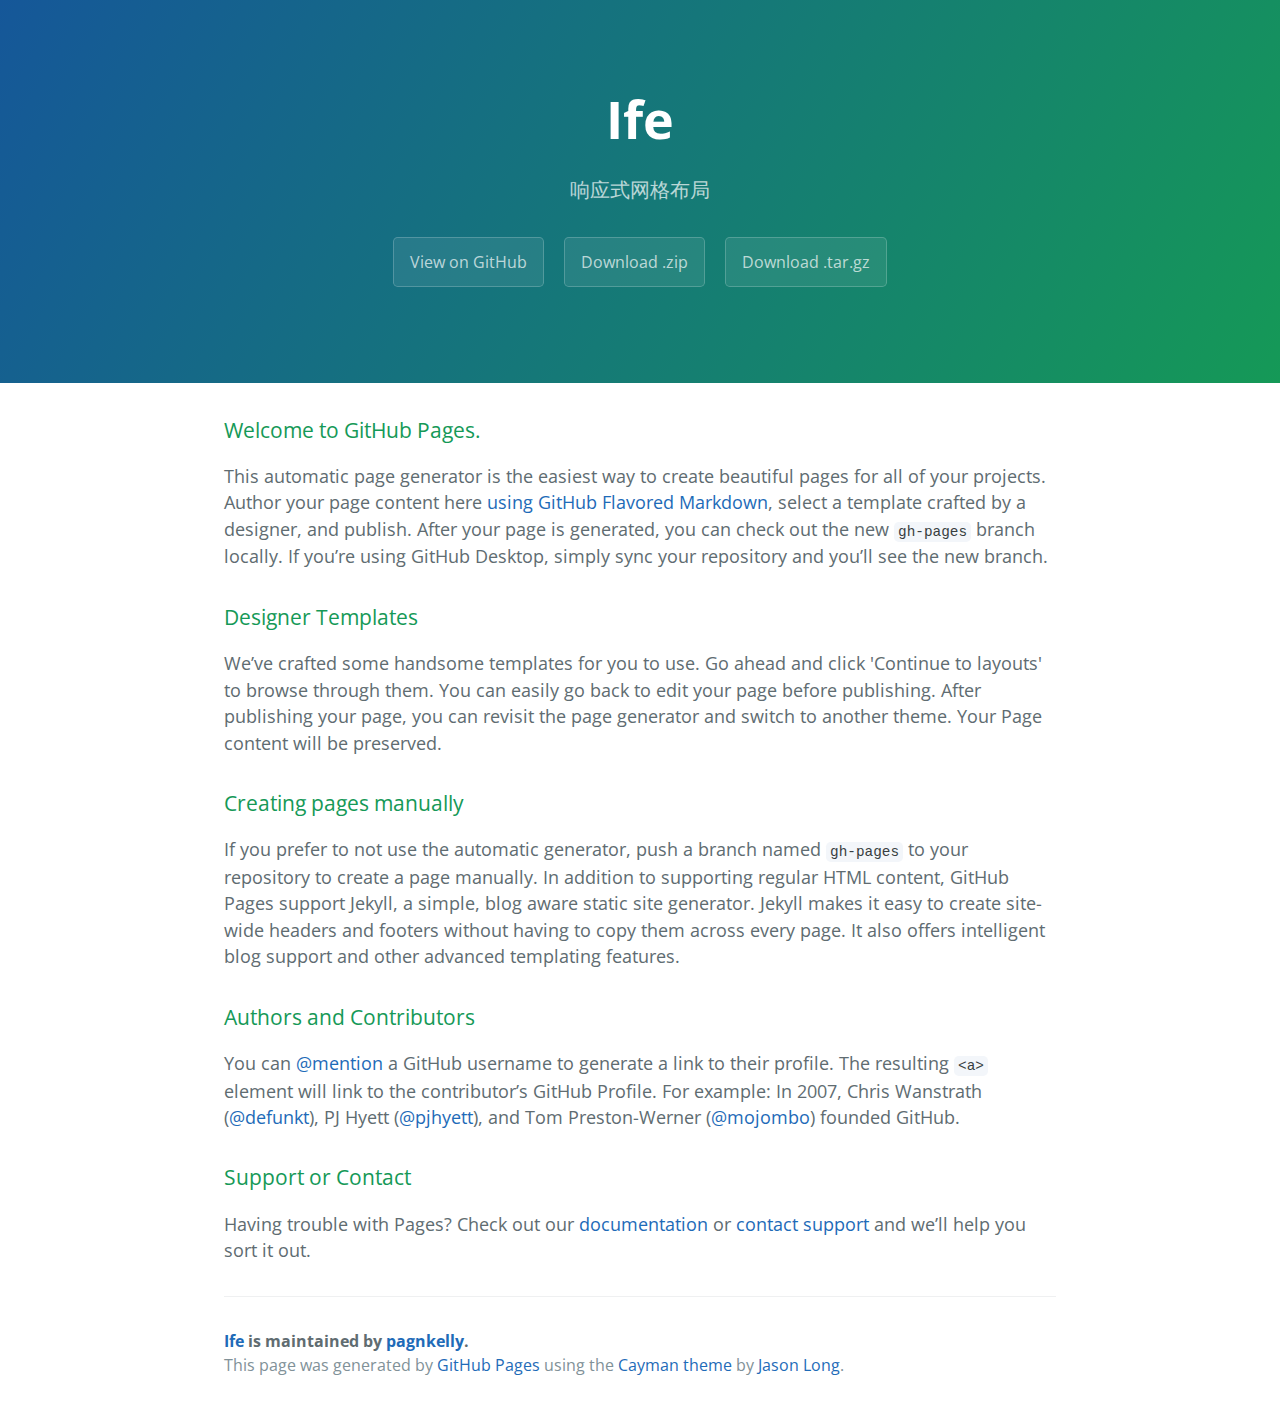
<file: index.html>
<!DOCTYPE html>
<html lang="en-us">
  <head>
    <meta charset="UTF-8">
    <title>Ife by pagnkelly</title>
    <meta name="viewport" content="width=device-width, initial-scale=1">
    <link rel="stylesheet" type="text/css" href="stylesheets/normalize.css" media="screen">
    <link href='https://fonts.googleapis.com/css?family=Open+Sans:400,700' rel='stylesheet' type='text/css'>
    <link rel="stylesheet" type="text/css" href="stylesheets/stylesheet.css" media="screen">
    <link rel="stylesheet" type="text/css" href="stylesheets/github-light.css" media="screen">
  </head>
  <body>
    <section class="page-header">
      <h1 class="project-name">Ife</h1>
      <h2 class="project-tagline">响应式网格布局</h2>
      <a href="https://github.com/pagnkelly/IFE" class="btn">View on GitHub</a>
      <a href="https://github.com/pagnkelly/IFE/zipball/master" class="btn">Download .zip</a>
      <a href="https://github.com/pagnkelly/IFE/tarball/master" class="btn">Download .tar.gz</a>
    </section>

    <section class="main-content">
      <h3>
<a id="welcome-to-github-pages" class="anchor" href="#welcome-to-github-pages" aria-hidden="true"><span aria-hidden="true" class="octicon octicon-link"></span></a>Welcome to GitHub Pages.</h3>

<p>This automatic page generator is the easiest way to create beautiful pages for all of your projects. Author your page content here <a href="https://guides.github.com/features/mastering-markdown/">using GitHub Flavored Markdown</a>, select a template crafted by a designer, and publish. After your page is generated, you can check out the new <code>gh-pages</code> branch locally. If you’re using GitHub Desktop, simply sync your repository and you’ll see the new branch.</p>

<h3>
<a id="designer-templates" class="anchor" href="#designer-templates" aria-hidden="true"><span aria-hidden="true" class="octicon octicon-link"></span></a>Designer Templates</h3>

<p>We’ve crafted some handsome templates for you to use. Go ahead and click 'Continue to layouts' to browse through them. You can easily go back to edit your page before publishing. After publishing your page, you can revisit the page generator and switch to another theme. Your Page content will be preserved.</p>

<h3>
<a id="creating-pages-manually" class="anchor" href="#creating-pages-manually" aria-hidden="true"><span aria-hidden="true" class="octicon octicon-link"></span></a>Creating pages manually</h3>

<p>If you prefer to not use the automatic generator, push a branch named <code>gh-pages</code> to your repository to create a page manually. In addition to supporting regular HTML content, GitHub Pages support Jekyll, a simple, blog aware static site generator. Jekyll makes it easy to create site-wide headers and footers without having to copy them across every page. It also offers intelligent blog support and other advanced templating features.</p>

<h3>
<a id="authors-and-contributors" class="anchor" href="#authors-and-contributors" aria-hidden="true"><span aria-hidden="true" class="octicon octicon-link"></span></a>Authors and Contributors</h3>

<p>You can <a href="https://help.github.com/articles/basic-writing-and-formatting-syntax/#mentioning-users-and-teams" class="user-mention">@mention</a> a GitHub username to generate a link to their profile. The resulting <code>&lt;a&gt;</code> element will link to the contributor’s GitHub Profile. For example: In 2007, Chris Wanstrath (<a href="https://github.com/defunkt" class="user-mention">@defunkt</a>), PJ Hyett (<a href="https://github.com/pjhyett" class="user-mention">@pjhyett</a>), and Tom Preston-Werner (<a href="https://github.com/mojombo" class="user-mention">@mojombo</a>) founded GitHub.</p>

<h3>
<a id="support-or-contact" class="anchor" href="#support-or-contact" aria-hidden="true"><span aria-hidden="true" class="octicon octicon-link"></span></a>Support or Contact</h3>

<p>Having trouble with Pages? Check out our <a href="https://help.github.com/pages">documentation</a> or <a href="https://github.com/contact">contact support</a> and we’ll help you sort it out.</p>

      <footer class="site-footer">
        <span class="site-footer-owner"><a href="https://github.com/pagnkelly/IFE">Ife</a> is maintained by <a href="https://github.com/pagnkelly">pagnkelly</a>.</span>

        <span class="site-footer-credits">This page was generated by <a href="https://pages.github.com">GitHub Pages</a> using the <a href="https://github.com/jasonlong/cayman-theme">Cayman theme</a> by <a href="https://twitter.com/jasonlong">Jason Long</a>.</span>
      </footer>

    </section>

  
  </body>
</html>
</file>
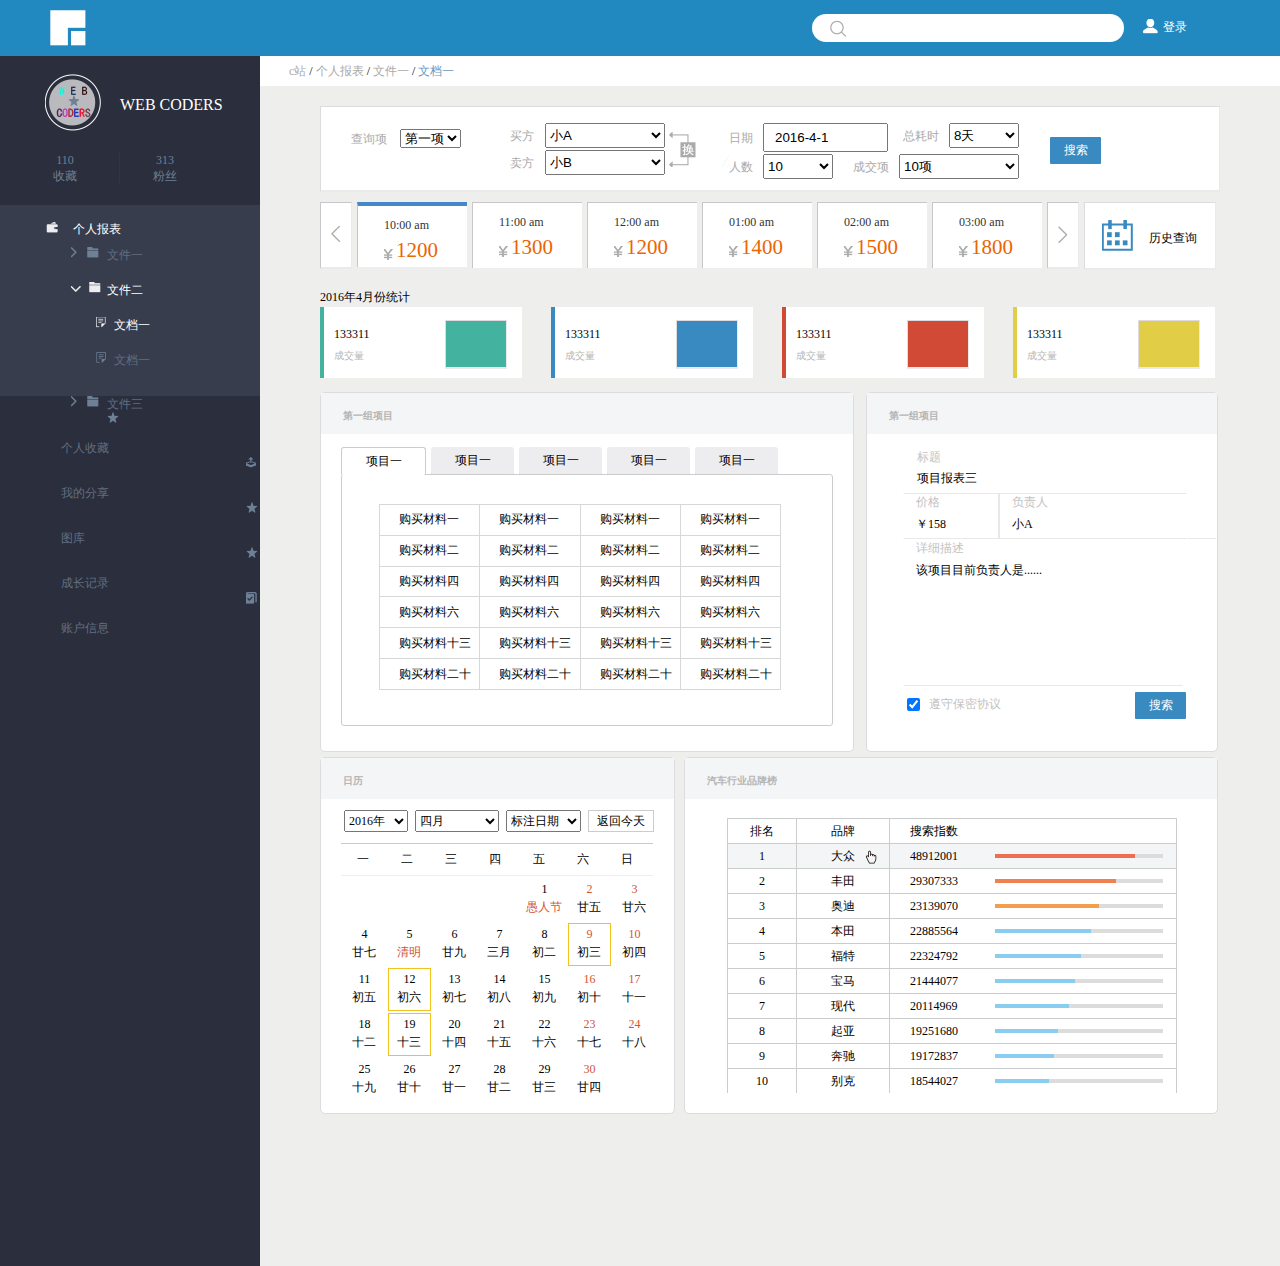
<file: 任务九：使用HTMLCSS实现一个复杂页面/demo1.html>
<!DOCTYPE html>
<html lang="en">
<head>
	<meta charset="UTF-8">
	<title>WEB CODERS</title>
	<link rel="stylesheet" href="css/demo1.css">
</head>
<body>
	<div id="header">
		<div class="wrap">
			<span class="logo"></span>
			<div class="serach">
				<span class="magnifier">
					
				</span>

			</div>
			<span class="login">
				登录
			</span>
		</div>
	</div>
	<div class="wrap">
		
	
		<div id="sidebar">
			<div class="info">
				<div class="circle">
				</div>
				<span class='collect'>110</br>收藏
				</span>
				<span class='fans'>313</br>粉丝
				</span>
			</div>
		
			<ul class="nav">
				<li class="active">
					<span class="icon-1"></span>
					<p>个人报表</p>
					<ul>
						<li class='file'>
							<span class='ccon'></span>
							文件一
						</li>
						<li class='file select'>
							<span class='dcon'></span>
							文件二
							<ul class="doc">
								<li class="doc-1">
									<span class="icon-7">
										
									</span>
									文档一
								</li>
								<li class="doc-2">
									<span class="icon-8">
										
									</span>
									文档一
								</li>
							</ul>
						</li>
						<li class='file'>
							<span class='ccon'></span>
							文件三
						</li>
					</ul>
				</li>
				<li>
					<span class="icon-2"></span>
					<p>个人收藏</p>
				</li>
				<li>
					<span class="icon-3"></span>
					<p>我的分享</p>
				</li>
				<li>
					<span class="icon-4"></span>
					<p>图库</p>
				</li>
				<li>
					<span class="icon-5"></span>
					<p>成长记录</p>
				</li>
				<li><span class="icon-6"></span>
					<p>账户信息</p>
				</li>
			</ul>
			
		</div>
		<div id="main">

			<div class="top">
				<a href="">c站</a>&nbsp;/
				<a href="">个人报表</a>&nbsp;/
				<a href="">文件一</a>&nbsp;/
				<a href="" class="now">文档一</a>

			</div>
			<div class="container">
				<div class='ser'>
					<form action="#">
						<ul>
							<li class="sel">查询项
								<select name="sel" id="sel">
									<option value="1">
										第一项
									</option>
									<option value="2">
										第二项
									</option>
									<option value="3">
										第三项
									</option>
								</select>
							</li>
							<li class='buy'>
								<span class='huan'></span>
								<section>买方 
									<select name="buyer" id="buyer" class='txt'>
										<option value="1">
											小A
										</option>
										<option value="2">
											小B
										</option>
										
									</select>
								</section>
								
								<section>卖方
									<select name="seller" id="seller" class='txt'>
										<option value="1">
											小B
										</option>
										<option value="2">
											小A
										</option>
										
									</select>
								</section>
								
								
							</li>
							
							<li class="list">
								<p class='list-date'>日期<input type="text" 
									value="2016-4-1"></p>
								
								<p class='list-time'>总耗时<select name="time" id="time">
										<option value="1">
											8天
										</option>
										<option value="2">
											1天
										</option>
										
									</select>
								</p>
								<p class='list-peo'>人数<select name="peo" id="peo">
										<option value="1">
											10
										</option>
										<option value="2">
											1
										</option>
										
									</select>
								</p>
								<p class='list-succ'>成交项<select name="succ" id="succ">
										<option value="1">
											10项
										</option>
										<option value="2">
											1项
										</option>
										
									</select>
								</p>
							</li>
							<li class='ser-btn'>
								<input type="submit" value="搜索">
							</li>
							
						</ul>
					</form>
				</div>
				<div class="everser">
					<div class="left">
						
					</div>
					<ul>
						<li class="everser-active">
							<span class='ap'>10:00 am</span>
							<span class='money'></span>
							<span class='num'>1200</span>
						</li>
						<li>
							<span class='ap'>11:00 am</span>
							<span class='money'></span>
							<span class='num'>1300</span>
						</li>
						<li>
							<span class='ap'>12:00 am</span>
							<span class='money'></span>
							<span class='num'>1200</span>
						</li>
						<li>
							<span class='ap'>01:00 am</span>
							<span class='money'></span>
							<span class='num'>1400</span>
						</li>
						<li>
							<span class='ap'>02:00 am</span>
							<span class='money'></span>
							<span class='num'>1500</span>
						</li>
						<li>
							<span class='ap'>03:00 am</span>
							<span class='money'></span>
							<span class='num'>1800</span>
						</li>
					</ul>
					<div class="right">
						
					</div>
					<div class="ever-btn">
						<span class='cal'></span>
						<span class='lscx'>历史查询</span>
					</div>
				</div>
				<div class="total">
					<span class='total-date'>2016年4月份统计</span>
					<ul>
						<li class='total-1'>

							<p class='p1'>133311</p>
							<div>
								
							</div>

							<p class='p2'>成交量</p>

							
						</li>
						<li class='total-2'>
							<p class='p1'>133311</p>
							<div>
								
							</div>

							<p class='p2'>成交量</p>
						</li>
						<li class='total-3'>
							<p class='p1'>133311</p>
							<div>
								
							</div>

							<p class='p2'>成交量</p>
						</li>
						<li class='total-4'>
							<p class='p1'>133311</p>
							<div>
								
							</div>

							<p class='p2'>成交量</p>
						</li>
					</ul>
				</div>
				<div class="pro">
					<div class="lef">
						<h5 class='hea'>第一组项目</h5>
						<ul>
							<li class="pro-active">项目一</li>
							<li>项目一</li>
							<li>项目一</li>
							<li>项目一</li>
							<li>项目一</li>
						</ul>
						<div class='tab'>
								<table>
									<tr>
										<td>购买材料一</td>
										<td>购买材料一</td>
										<td>购买材料一</td>
										<td>购买材料一</td>
									</tr>
									<tr>
										<td>购买材料二</td>
										<td>购买材料二</td>
										<td>购买材料二</td>
										<td>购买材料二</td>
									</tr>
									<tr>
										<td>购买材料四</td>
										<td>购买材料四</td>
										<td>购买材料四</td>
										<td>购买材料四</td>
									</tr>
									<tr>
										<td>购买材料六</td>
										<td>购买材料六</td>
										<td>购买材料六</td>
										<td>购买材料六</td>
									</tr>
									<tr>
										<td>购买材料十三</td>
										<td>购买材料十三</td>
										<td>购买材料十三</td>
										<td>购买材料十三</td>
									</tr>
									<tr>
										<td>购买材料二十</td>
										<td>购买材料二十</td>
										<td>购买材料二十</td>
										<td>购买材料二十</td>
									</tr>		
								</table>
						</div>
					</div>
					<div class='righ'>
						<h5 class='hea'>第一组项目</h5>
						<span class='righ-title'>标题</span>
						<p class='righ-title-con'>项目报表三</p>
						<div class='sprice'>
							<span>价格</span>
							<p>￥158</p>
						</div>
						<div class='leader'>
							<span>负责人</span>
							<p>小A</p>
						</div>
						<div class='blank'>
							
						</div>
						<div class="content">
							<span>详细描述</span>
							<p>该项目目前负责人是......</p>
						</div>
						<div class='righ-ser'>
							<input type="checkbox" checked="checked" class='yes'>
							<span>遵守保密协议</span>
							
							<input type="submit" value="搜索" class="btn">
						</div>
						

					</div>
				</div>
				<div class="fo">
					<div class="leff">
						<h5 class='hea'>日历</h5>
						
							<select name="" id="year">
								<option value="1">
									2016年
								</option>
								<option value="2">
									2015年
								</option>
								<option value="3">
									2014年
								</option>
							</select>
							<select name="" id="month">
								<option value="1">
									四月
								</option>
								<option value="2">
									五月
								</option>
								<option value="3">
									六月
								</option>
							</select>
							<select name="" id="date">
								<option value="1">
									标注日期
								</option>

							</select>
						<p>返回今天</p>
						
						
						<ul>
							<li>一</li>
							<li>二</li>
							<li>三</li>
							<li>四</li>
							<li>五</li>
							<li>六</li>
							<li>日</li>
						</ul>
						<table>
							<tr>
								<td></td>
								<td></td>
								<td></td>
								<td></td>
								<td>1 <span>愚人节</span></td>
								<td>2<span>甘五</span> </td>
								<td>3<span>甘六</span></td>
							</tr>
							<tr>
								<td>4<span>甘七</span> </td>
								<td>5<span>清明 </span></td>
								<td>6<span>甘九 </span> </td>
								<td>7<span> 三月</span></td>
								<td>8<span> 初二</span></td>
								<td>9<span> 初三 </span></td>
								<td>10<span> 初四</span> </td>
							</tr>
							<tr>
								<td>11<span>初五 </span></td>
								<td>12<span> 初六 </span></td>
								<td>13<span> 初七 </span></td>
								<td>14<span> 初八</span></td>
								<td>15<span>  初九 </span></td>
								<td>16<span> 初十 </span></td>
								<td>17<span> 十一</span></td>
							</tr>
							<tr>
								<td>18<span> 十二</span> </td>
								<td>19<span> 十三</span></td>
								<td>20<span> 十四</span></td>
								<td>21<span> 十五</span></td>
								<td>22<span>十六</span></td>
								<td>23<span>十七</span></td>
								<td>24<span>十八</span></td>
							</tr>
							<tr>
								<td>25<span>十九</span></td>
								<td>26<span>甘十</span></td>
								<td>27<span>甘一</span></td>
								<td>28<span>甘二</span></td>
								<td>29<span>甘三</span></td>
								<td>30<span>甘四</span></td>
								<td></td>
							</tr>
						</table>
					</div>
					<div class='righh'>
						<h5 class='hea'>汽车行业品牌榜</h5>
						<table>
							<i></i>
							<tr>
								<td>排名</td>
								<td>品牌</td>
								<td>搜索指数</td>
							</tr>
							<tr>
								<td>1</td>
								<td>大众</td>
								<td>
									<p>48912001</p>
									<div class='bg-gray'>
										<div class='conbg-1'></div>
									</div>
								</td>
							</tr>
							<tr>
								<td>2</td>
								<td>丰田</td>
								<td>
									<p>29307333</p>
									<div class='bg-gray'>
										<div class='conbg-2'></div>
									</div>
								</td>
							</tr>
							<tr>
								<td>3</td>
								<td>奥迪</td>
								<td>
									<p>23139070</p>
									<div class='bg-gray'>
										<div class='conbg-3'></div>
									</div>
								</td>
							</tr>
							<tr>
								<td>4</td>
								<td>本田</td>
								<td>
									<p>22885564</p>
									<div class='bg-gray'>
										<div class='conbg-4'></div>
									</div>
								</td>
							</tr>
							<tr>
								<td>5</td>
								<td>福特</td>
								<td>
									<p>22324792</p>
									<div class='bg-gray'>
										<div class='conbg-5'></div>
									</div>
								</td>
							</tr>
							<tr>
								<td>6</td>
								<td>宝马</td>
								<td>
									<p>21444077</p>
									<div class='bg-gray'>
										<div class='conbg-6'></div>
									</div>
								</td>
							</tr>
							<tr>
								<td>7</td>
								<td>现代</td>
								<td>
									<p>20114969</p>
									<div class='bg-gray'>
										<div class='conbg-7'></div>
									</div>
								</td>
							</tr>
							<tr>
								<td>8</td>
								<td>起亚</td>
								<td>
									<p>19251680</p>
									<div class='bg-gray'>
										<div class='conbg-8'></div>
									</div>
								</td>
							</tr>
							<tr>
								<td>9</td>
								<td>奔驰</td>
								<td>
									<p>19172837</p>
									<div class='bg-gray'>
										<div class='conbg-9'></div>
									</div>
								</td>
							</tr>
							<tr>
								<td>10</td>
								<td>别克</td>
								<td>
									<p>18544027</p>
									<div class='bg-gray'>
										<div class='conbg-10'></div>
									</div>
								</td>
							</tr>
						</table>
					</div>
				</div>
			</div>
		</div>
	</div>	
</body>
</html>
</file>
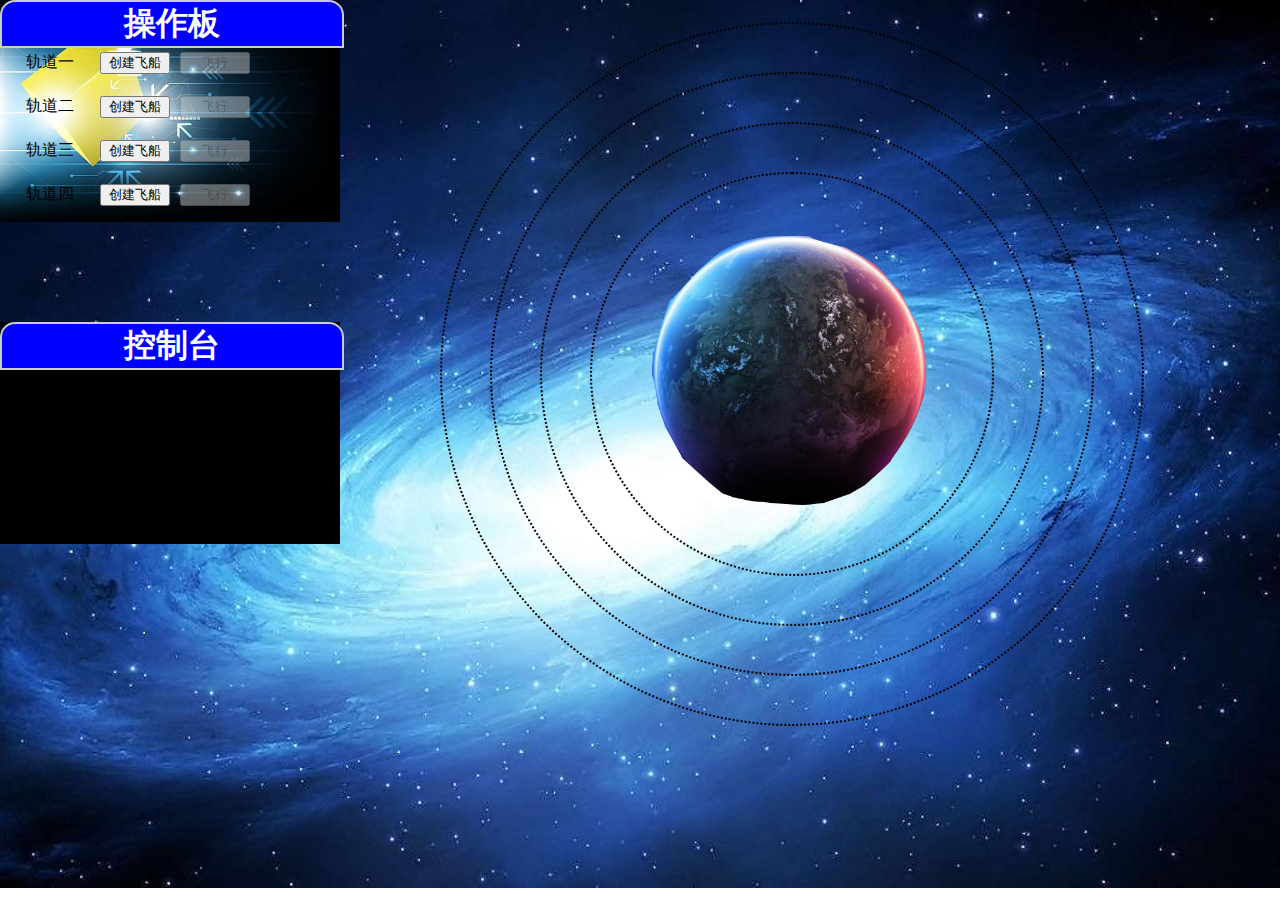
<file: 任务二十六：行星与飞船（一）/task26.html>
<!DOCTYPE html>
<html lang="en">
<head>
	<meta charset="UTF-8">
	<title>行星与飞船</title>
	<link rel="SHORTCUT ICON" href="img/chrome.ico"/>
	<link rel="stylesheet" href="css/task26.css">
</head>
<body>
	<!-- 控制台 -->
	<div id="control">
		<h1>操作板</h1>
		<div data-id="0">
			<span>轨道一</span>
			<button type="button"  data-type="create" data-status="create">创建飞船</button><button type="button" disabled="disabled" data-type="drive" data-status="start">飞行</button>
		</div>
		<div data-id="1">
			<span>轨道二</span>
			<button type="button"  data-type="create" data-status="create">创建飞船</button><button type="button" disabled="disabled" data-type="drive" data-status="start">飞行</button>
		</div>
		<div data-id="2">
			<span>轨道三</span>
			<button type="button"  data-type="create" data-status="create">创建飞船</button><button type="button" disabled="disabled" data-type="drive" data-status="start">飞行</button>
		</div>
		<div  data-id="3">
			<span>轨道四</span>
			<button type="button" data-type="create" data-status="create">创建飞船</button><button type="button" disabled="disabled" data-type="drive" data-status="start">飞行</button>
		</div>
	</div>
		
	<!-- 命令信息展示 -->
	<div id="console">
		<h1>控制台</h1>
		<div id="log"></div>
	</div>
	<!-- 行星 -->
	<div id="plant"></div>
	<!-- 轨道 -->
	<div id="pathway0"></div>
	<div id="pathway1"></div>
	<div id="pathway2"></div>
	<div id="pathway3"></div>
	
<script src="js/require.js" data-main="js/index.js"></script>
</body>
</html>
</file>
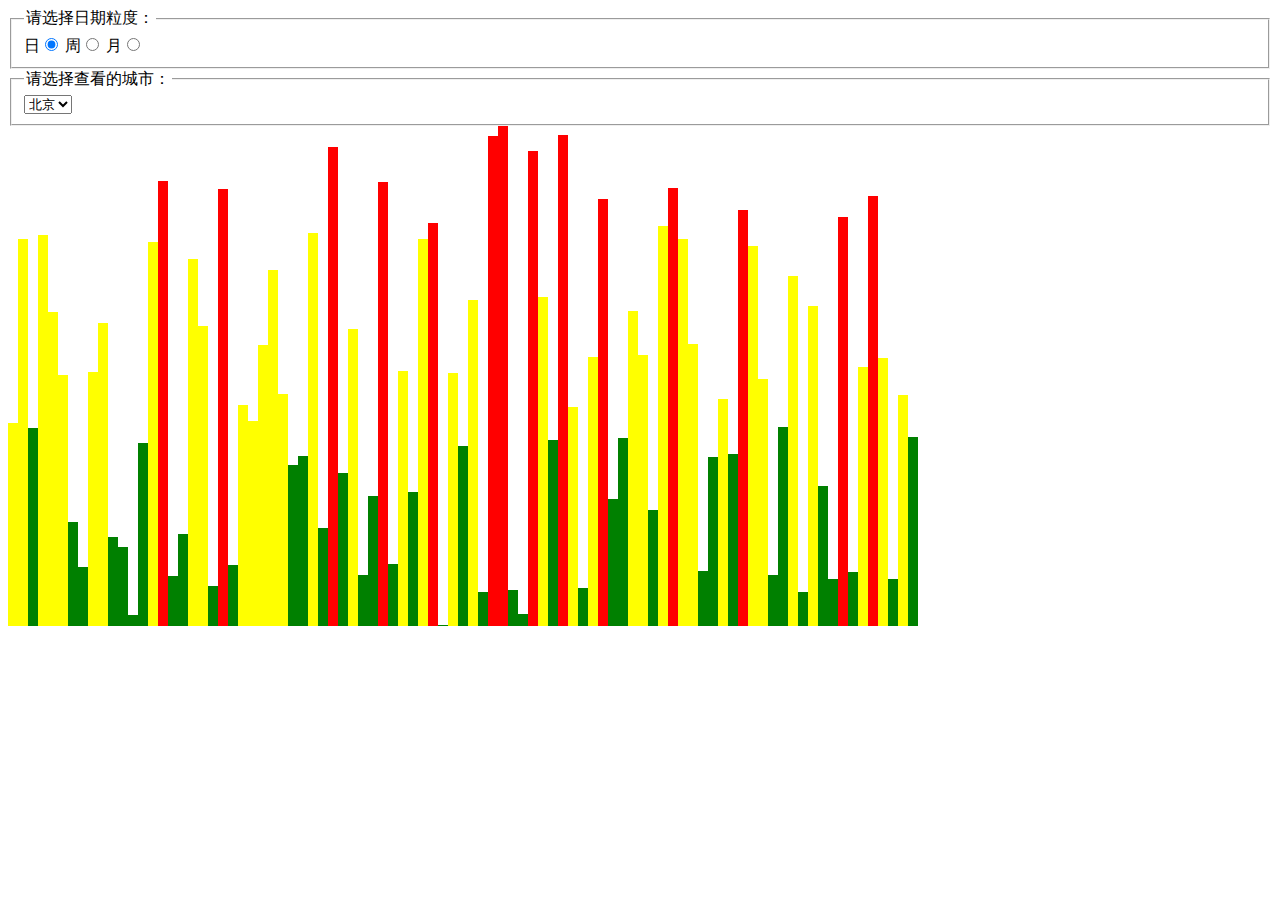
<file: 任务十七：零基础JavaScript编码（五）/task17.html>
<!DOCTYPE>
<html>
  <head>
    <meta charset="utf-8">
    <title>IFE JavaScript Task 01</title>
    
  </head>
<body>
  <fieldset id="form-gra-time">
    <legend>请选择日期粒度：</legend>
    <label>日<input name="gra-time" value="day" type="radio" checked="checked"></label>
    <label>周<input name="gra-time" value="week" type="radio"></label>
    <label>月<input name="gra-time" value="month" type="radio"></label>
  </fieldset>

  <fieldset>
    <legend>请选择查看的城市：</legend>
    <select id="city-select">
     
    </select>
  </fieldset>
  
  <div class="aqi-chart-wrap">
  </div>
  <script src="task17.js"></script>
</body>
</html>
</file>
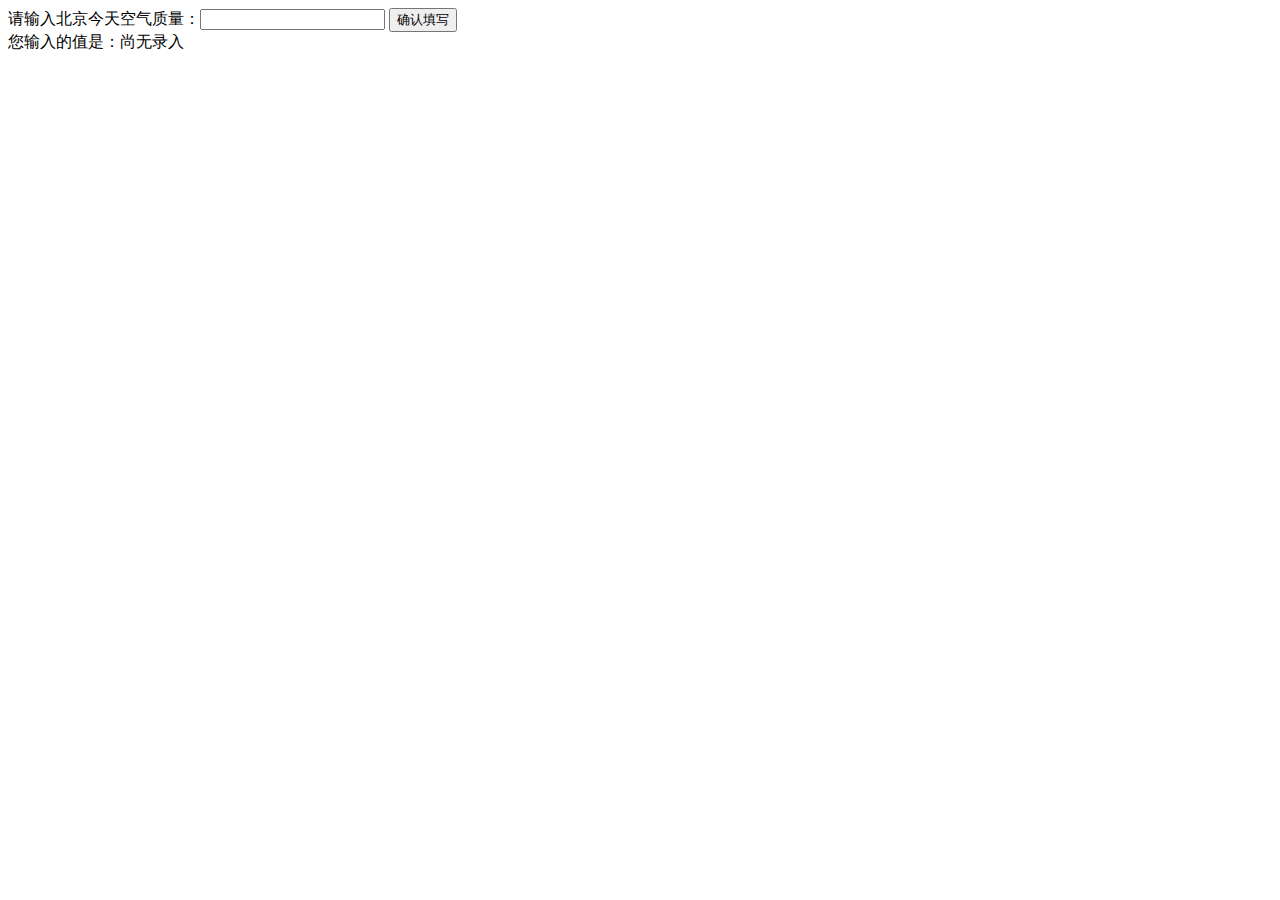
<file: 任务十三：零基础JavaScript编码（一）/test.html>
<!DOCTYPE html>
<html>
  <head>
    <meta charset="utf-8">
    <title>IFE JavaScript Task 01</title>
  </head>
<body>

  <label>请输入北京今天空气质量：<input id="aqi-input" type="text"></label>
  <button id="button">确认填写</button>

  <div>您输入的值是：<span id="aqi-display">尚无录入</span></div>

<script type="text/javascript">

(function() {
  /*	
  在注释下方写下代码
  给按钮button绑定一个点击事件
  在事件处理函数中
  获取aqi-input输入的值，并显示在aqi-display中
  */
  var oBtn=document.getElementById('button'),
      oInput=document.getElementById('aqi-input'),
      oSpan=document.getElementById('aqi-display');
  oBtn.onclick=function(){
    if(oInput.value.length>0){
        oSpan.innerHTML=oInput.value;
    }else{
        alert("不能输入为空");
    }
      
 
  }


})();

</script>
</body>
</html>
</file>
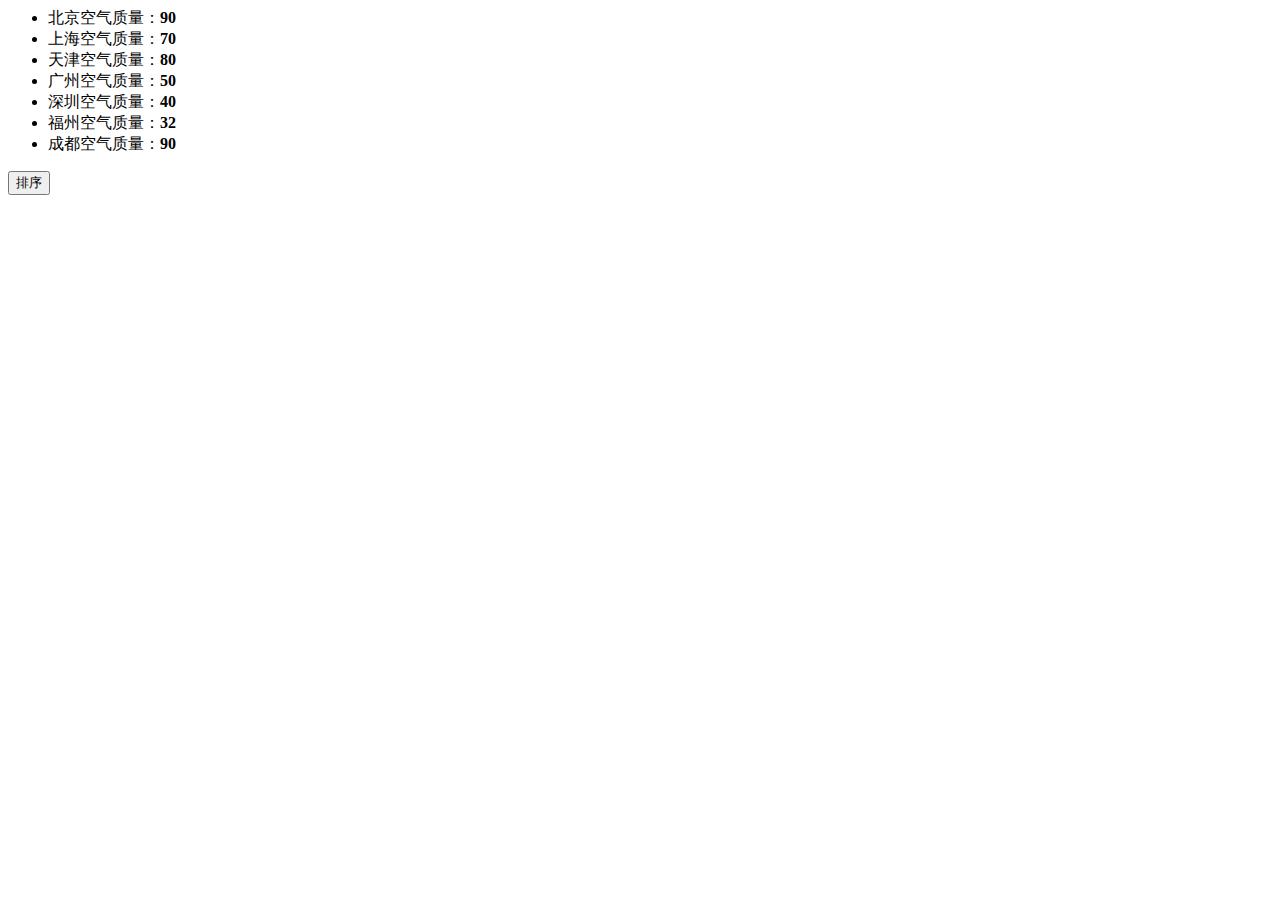
<file: 任务十五：零基础JavaScript编码（三）/test2.html>
<!DOCTYPE>
<html>
  <head>
    <meta charset="utf-8">
    <title>IFE JavaScript Task 01</title>
  </head>
<body>

  <ul id="source">
    <li>北京空气质量：<b>90</b></li>
    <li>上海空气质量：<b>70</b></li>
    <li>天津空气质量：<b>80</b></li>
    <li>广州空气质量：<b>50</b></li>
    <li>深圳空气质量：<b>40</b></li>
    <li>福州空气质量：<b>32</b></li>
    <li>成都空气质量：<b>90</b></li>
  </ul>

  <ul id="resort">
    <!-- 
    <li>第一名：北京空气质量：<b>90</b></li>
    <li>第二名：北京空气质量：<b>90</b></li>
    <li>第三名：北京空气质量：<b>90</b></li>
     -->

  </ul>

  <button id="sort-btn">排序</button>

<script type="text/javascript">

/**
 * getData方法
 * 读取id为source的列表，获取其中城市名字及城市对应的空气质量
 * 返回一个数组，格式见函数中示例
 */
 
  
 
function getData() {
  /*
  coding here
  */
  var data=[];
  var oUl=document.getElementById('source'),
      aLI=oUl.getElementsByTagName('li');

    for(var i=0;i<aLI.length;i++){
      data[i]=[];
      var aD=aLI[i].innerText.split('空气质量：');
      data[i].push(aD[1]);
      data[i].push(aD[0]);
      
    }

  /*
  data = [
    ["北京", 90],
    ["北京", 90]
    ……
  ]
  */

  return data;

}


/**
 * sortAqiData
 * 按空气质量对data进行从小到大的排序
 * 返回一个排序后的数组
 */
function sortAqiData(data) {
    data.sort(function(a,b){
      return a>b;
    })
    return data;
}

/**
 * render
 * 将排好序的城市及空气质量指数，输出显示到id位resort的列表中
 * 格式见ul中的注释的部分
 */
function render(data) {
  var unit=['一','二','三','四','五','六','七'];
  var html=[];
  var oUl= document.getElementById('resort');
  for(var i=0; i<data.length; i++){
    html.push("<li>第"+unit[i]+"名："+data[i][1]+"<b>" +data[i][0]+"</b></li>");
  }
  oUl.innerHTML=html.join('');
}

function btnHandle() {
  var aqiData = getData();
  aqiData = sortAqiData(aqiData);
  render(aqiData);
}


function init() {

  // 在这下面给sort-btn绑定一个点击事件，点击时触发btnHandle函数
  var oBtn=document.getElementById('sort-btn');
  oBtn.onclick=function(){
      btnHandle();
  }
}

init();

</script>
</body>
</html>
</file>
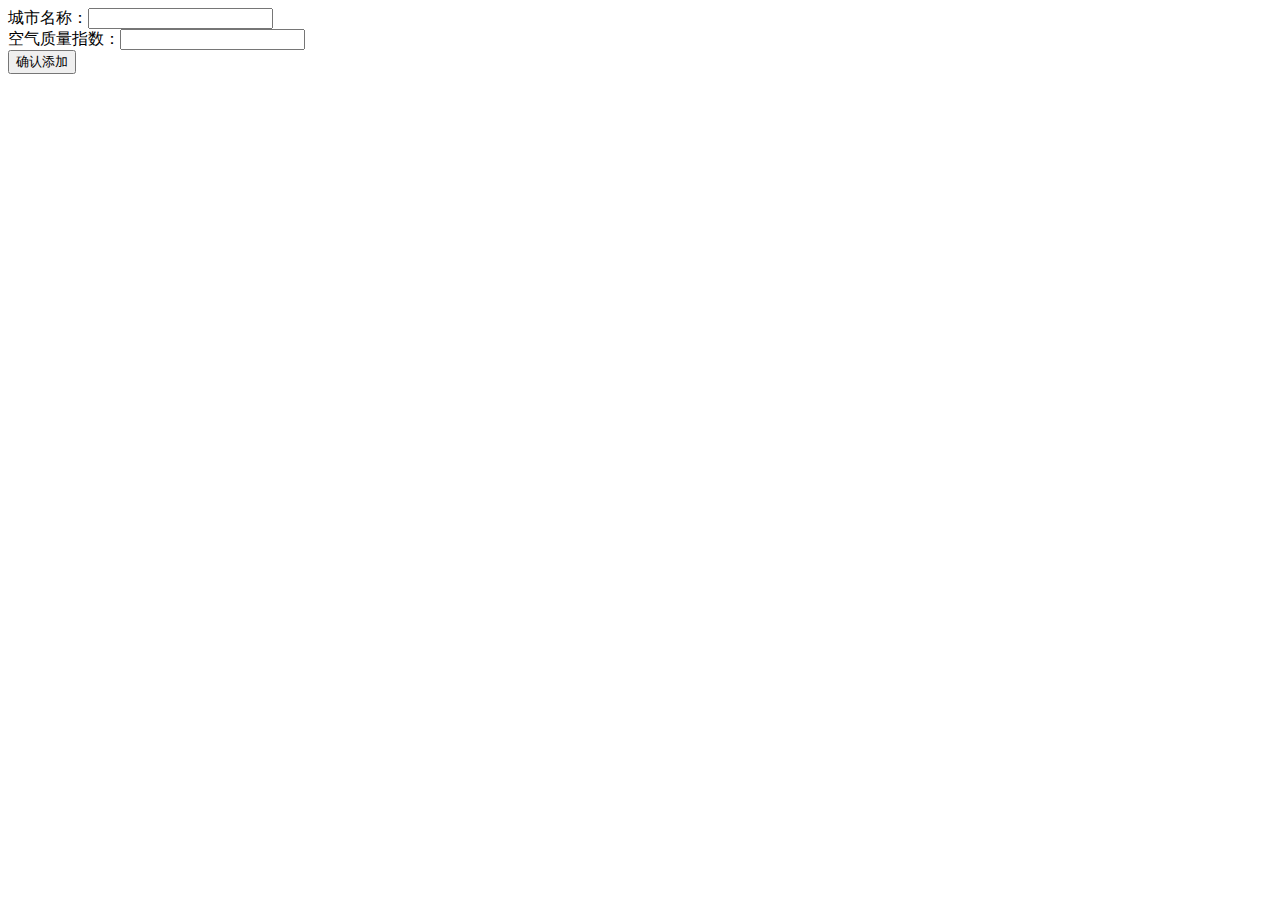
<file: 任务十六：零基础JavaScript编码（四）/task16.html>
<!DOCTYPE>
<html>
  <head>
    <meta charset="utf-8">
    <title>IFE JavaScript Task 01</title>
   
  </head>
<body>

  <div>
    <label>城市名称：<input id="aqi-city-input" type="text"></label><br>
    <label>空气质量指数：<input id="aqi-value-input" type="text"></label><br>
    <button id="add-btn">确认添加</button>
  </div>
  <table id="aqi-table">
  <!-- 
   <tr>
      <td>城市</td><td>空气质量</td><td>操作</td>
    </tr>
    <tr>
      <td>北京</td><td>90</td><td><button>删除</button></td>
    </tr>
    <tr>
      <td>北京</td><td>90</td><td><button>删除</button></td>
    </tr>
   -->

  </table>
   <script src="task16.js"></script>
</body>
</html>
</file>
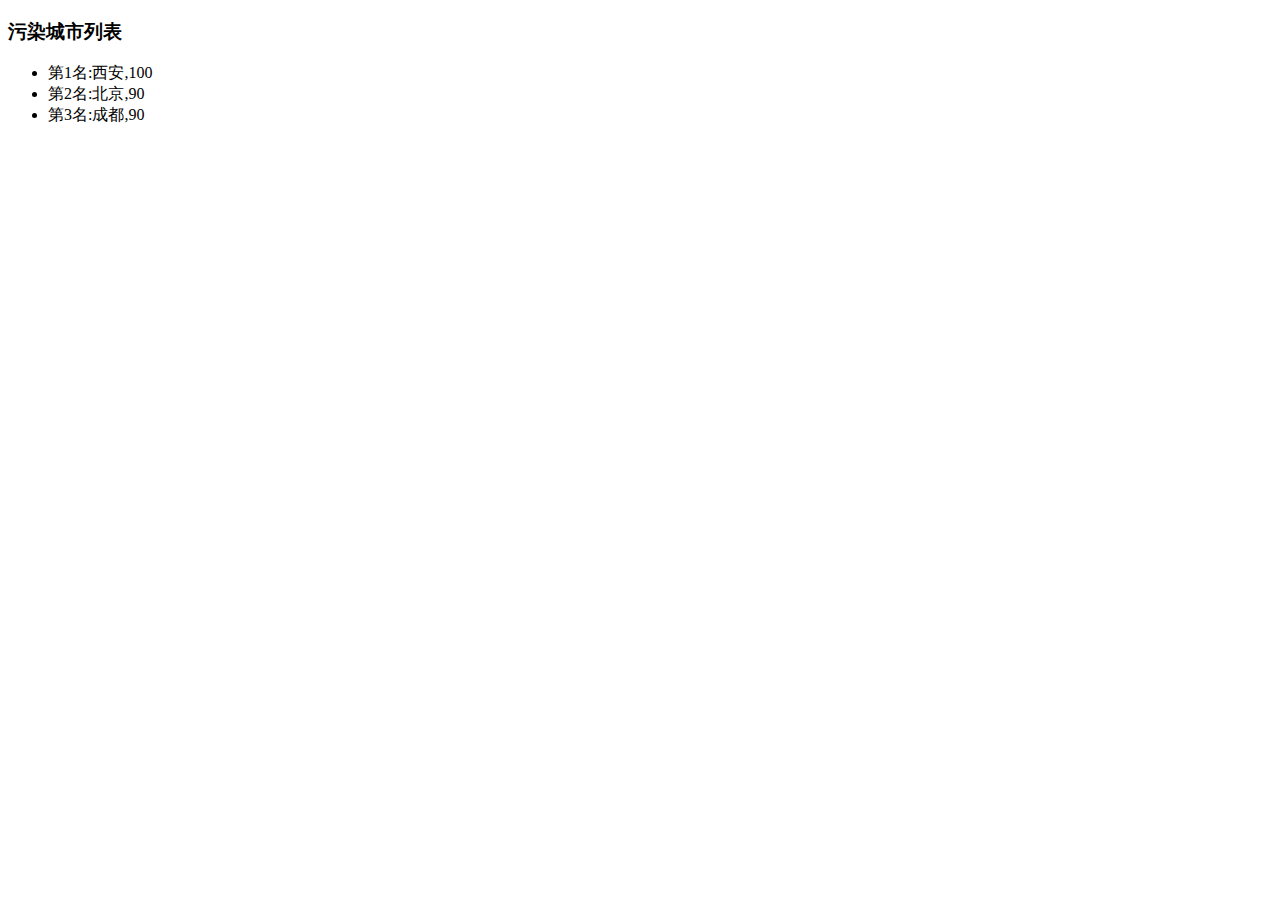
<file: 任务十四：零基础JavaScript编码（二）/test1.html>
<!DOCTYPE html>
<html>
  <head>
    <meta charset="utf-8">
    <title>IFE JavaScript Task 01</title>
  </head>
<body>

  <h3>污染城市列表</h3>
  <ul id="aqi-list">
<!--   
    <li>第一名：福州（样例），10</li>
    <li>第二名：福州（样例），10</li> -->
  </ul>

<script type="text/javascript">

var aqiData = [
  ["北京", 90],
  ["上海", 50],
  ["福州", 10],
  ["广州", 50],
  ["成都", 90],
  ["西安", 100]
];

(function () {

  /*
  在注释下方编写代码
  遍历读取aqiData中各个城市的数据
  将空气质量指数大于60的城市显示到aqi-list的列表中
  */
  var oUl=document.getElementById('aqi-list');
  var count=1;
  aqiData.sort(function(a,b){
    return b[1]-a[1];
  });
  for(var i=0;i<aqiData.length;i++){
    if( aqiData[i][1]>60){
      var oLi=document.createElement('li');
      oLi.innerHTML="第"+count+"名:"+aqiData[i][0]+","+aqiData[i][1];
      count++;
      oUl.appendChild(oLi);
    }
   
  }
})();

</script>
</body>
</html>
</file>
<file: stylesheets/stylesheet.css>
* {
  box-sizing: border-box; }

body {
  padding: 0;
  margin: 0;
  font-family: "Open Sans", "Helvetica Neue", Helvetica, Arial, sans-serif;
  font-size: 16px;
  line-height: 1.5;
  color: #606c71; }

a {
  color: #1e6bb8;
  text-decoration: none; }
  a:hover {
    text-decoration: underline; }

.btn {
  display: inline-block;
  margin-bottom: 1rem;
  color: rgba(255, 255, 255, 0.7);
  background-color: rgba(255, 255, 255, 0.08);
  border-color: rgba(255, 255, 255, 0.2);
  border-style: solid;
  border-width: 1px;
  border-radius: 0.3rem;
  transition: color 0.2s, background-color 0.2s, border-color 0.2s; }
  .btn + .btn {
    margin-left: 1rem; }

.btn:hover {
  color: rgba(255, 255, 255, 0.8);
  text-decoration: none;
  background-color: rgba(255, 255, 255, 0.2);
  border-color: rgba(255, 255, 255, 0.3); }

@media screen and (min-width: 64em) {
  .btn {
    padding: 0.75rem 1rem; } }

@media screen and (min-width: 42em) and (max-width: 64em) {
  .btn {
    padding: 0.6rem 0.9rem;
    font-size: 0.9rem; } }

@media screen and (max-width: 42em) {
  .btn {
    display: block;
    width: 100%;
    padding: 0.75rem;
    font-size: 0.9rem; }
    .btn + .btn {
      margin-top: 1rem;
      margin-left: 0; } }

.page-header {
  color: #fff;
  text-align: center;
  background-color: #159957;
  background-image: linear-gradient(120deg, #155799, #159957); }

@media screen and (min-width: 64em) {
  .page-header {
    padding: 5rem 6rem; } }

@media screen and (min-width: 42em) and (max-width: 64em) {
  .page-header {
    padding: 3rem 4rem; } }

@media screen and (max-width: 42em) {
  .page-header {
    padding: 2rem 1rem; } }

.project-name {
  margin-top: 0;
  margin-bottom: 0.1rem; }

@media screen and (min-width: 64em) {
  .project-name {
    font-size: 3.25rem; } }

@media screen and (min-width: 42em) and (max-width: 64em) {
  .project-name {
    font-size: 2.25rem; } }

@media screen and (max-width: 42em) {
  .project-name {
    font-size: 1.75rem; } }

.project-tagline {
  margin-bottom: 2rem;
  font-weight: normal;
  opacity: 0.7; }

@media screen and (min-width: 64em) {
  .project-tagline {
    font-size: 1.25rem; } }

@media screen and (min-width: 42em) and (max-width: 64em) {
  .project-tagline {
    font-size: 1.15rem; } }

@media screen and (max-width: 42em) {
  .project-tagline {
    font-size: 1rem; } }

.main-content :first-child {
  margin-top: 0; }
.main-content img {
  max-width: 100%; }
.main-content h1, .main-content h2, .main-content h3, .main-content h4, .main-content h5, .main-content h6 {
  margin-top: 2rem;
  margin-bottom: 1rem;
  font-weight: normal;
  color: #159957; }
.main-content p {
  margin-bottom: 1em; }
.main-content code {
  padding: 2px 4px;
  font-family: Consolas, "Liberation Mono", Menlo, Courier, monospace;
  font-size: 0.9rem;
  color: #383e41;
  background-color: #f3f6fa;
  border-radius: 0.3rem; }
.main-content pre {
  padding: 0.8rem;
  margin-top: 0;
  margin-bottom: 1rem;
  font: 1rem Consolas, "Liberation Mono", Menlo, Courier, monospace;
  color: #567482;
  word-wrap: normal;
  background-color: #f3f6fa;
  border: solid 1px #dce6f0;
  border-radius: 0.3rem; }
  .main-content pre > code {
    padding: 0;
    margin: 0;
    font-size: 0.9rem;
    color: #567482;
    word-break: normal;
    white-space: pre;
    background: transparent;
    border: 0; }
.main-content .highlight {
  margin-bottom: 1rem; }
  .main-content .highlight pre {
    margin-bottom: 0;
    word-break: normal; }
.main-content .highlight pre, .main-content pre {
  padding: 0.8rem;
  overflow: auto;
  font-size: 0.9rem;
  line-height: 1.45;
  border-radius: 0.3rem; }
.main-content pre code, .main-content pre tt {
  display: inline;
  max-width: initial;
  padding: 0;
  margin: 0;
  overflow: initial;
  line-height: inherit;
  word-wrap: normal;
  background-color: transparent;
  border: 0; }
  .main-content pre code:before, .main-content pre code:after, .main-content pre tt:before, .main-content pre tt:after {
    content: normal; }
.main-content ul, .main-content ol {
  margin-top: 0; }
.main-content blockquote {
  padding: 0 1rem;
  margin-left: 0;
  color: #819198;
  border-left: 0.3rem solid #dce6f0; }
  .main-content blockquote > :first-child {
    margin-top: 0; }
  .main-content blockquote > :last-child {
    margin-bottom: 0; }
.main-content table {
  display: block;
  width: 100%;
  overflow: auto;
  word-break: normal;
  word-break: keep-all; }
  .main-content table th {
    font-weight: bold; }
  .main-content table th, .main-content table td {
    padding: 0.5rem 1rem;
    border: 1px solid #e9ebec; }
.main-content dl {
  padding: 0; }
  .main-content dl dt {
    padding: 0;
    margin-top: 1rem;
    font-size: 1rem;
    font-weight: bold; }
  .main-content dl dd {
    padding: 0;
    margin-bottom: 1rem; }
.main-content hr {
  height: 2px;
  padding: 0;
  margin: 1rem 0;
  background-color: #eff0f1;
  border: 0; }

@media screen and (min-width: 64em) {
  .main-content {
    max-width: 64rem;
    padding: 2rem 6rem;
    margin: 0 auto;
    font-size: 1.1rem; } }

@media screen and (min-width: 42em) and (max-width: 64em) {
  .main-content {
    padding: 2rem 4rem;
    font-size: 1.1rem; } }

@media screen and (max-width: 42em) {
  .main-content {
    padding: 2rem 1rem;
    font-size: 1rem; } }

.site-footer {
  padding-top: 2rem;
  margin-top: 2rem;
  border-top: solid 1px #eff0f1; }

.site-footer-owner {
  display: block;
  font-weight: bold; }

.site-footer-credits {
  color: #819198; }

@media screen and (min-width: 64em) {
  .site-footer {
    font-size: 1rem; } }

@media screen and (min-width: 42em) and (max-width: 64em) {
  .site-footer {
    font-size: 1rem; } }

@media screen and (max-width: 42em) {
  .site-footer {
    font-size: 0.9rem; } }
</file>
<file: stylesheets/github-light.css>
/*
   Copyright 2014 GitHub Inc.

   Licensed under the Apache License, Version 2.0 (the "License");
   you may not use this file except in compliance with the License.
   You may obtain a copy of the License at

       http://www.apache.org/licenses/LICENSE-2.0

   Unless required by applicable law or agreed to in writing, software
   distributed under the License is distributed on an "AS IS" BASIS,
   WITHOUT WARRANTIES OR CONDITIONS OF ANY KIND, either express or implied.
   See the License for the specific language governing permissions and
   limitations under the License.

*/

.pl-c /* comment */ {
  color: #969896;
}

.pl-c1      /* constant, markup.raw, meta.diff.header, meta.module-reference, meta.property-name, support, support.constant, support.variable, variable.other.constant */,
.pl-s .pl-v /* string variable */ {
  color: #0086b3;
}

.pl-e  /* entity */,
.pl-en /* entity.name */ {
  color: #795da3;
}

.pl-s .pl-s1 /* string source */,
.pl-smi      /* storage.modifier.import, storage.modifier.package, storage.type.java, variable.other, variable.parameter.function */ {
  color: #333;
}

.pl-ent /* entity.name.tag */ {
  color: #63a35c;
}

.pl-k /* keyword, storage, storage.type */ {
  color: #a71d5d;
}

.pl-pds              /* punctuation.definition.string, string.regexp.character-class */,
.pl-s                /* string */,
.pl-s .pl-pse .pl-s1 /* string punctuation.section.embedded source */,
.pl-sr               /* string.regexp */,
.pl-sr .pl-cce       /* string.regexp constant.character.escape */,
.pl-sr .pl-sra       /* string.regexp string.regexp.arbitrary-repitition */,
.pl-sr .pl-sre       /* string.regexp source.ruby.embedded */ {
  color: #183691;
}

.pl-v /* variable */ {
  color: #ed6a43;
}

.pl-id /* invalid.deprecated */ {
  color: #b52a1d;
}

.pl-ii /* invalid.illegal */ {
  background-color: #b52a1d;
  color: #f8f8f8;
}

.pl-sr .pl-cce /* string.regexp constant.character.escape */ {
  color: #63a35c;
  font-weight: bold;
}

.pl-ml /* markup.list */ {
  color: #693a17;
}

.pl-mh        /* markup.heading */,
.pl-mh .pl-en /* markup.heading entity.name */,
.pl-ms        /* meta.separator */ {
  color: #1d3e81;
  font-weight: bold;
}

.pl-mq /* markup.quote */ {
  color: #008080;
}

.pl-mi /* markup.italic */ {
  color: #333;
  font-style: italic;
}

.pl-mb /* markup.bold */ {
  color: #333;
  font-weight: bold;
}

.pl-md /* markup.deleted, meta.diff.header.from-file */ {
  background-color: #ffecec;
  color: #bd2c00;
}

.pl-mi1 /* markup.inserted, meta.diff.header.to-file */ {
  background-color: #eaffea;
  color: #55a532;
}

.pl-mdr /* meta.diff.range */ {
  color: #795da3;
  font-weight: bold;
}

.pl-mo /* meta.output */ {
  color: #1d3e81;
}
</file>
<file: 任务九：使用HTMLCSS实现一个复杂页面/css/demo1.css>
*{
	margin: 0;
	padding: 0;
}

ul,ol{
	list-style: none;
}
img{
	border: 0;

}
a{
	text-decoration: none;
}
.wrap{
	width: 1280px;
	margin: 0 auto;
	position: relative;
}
/***************header start****************/
#header{
	width: 100%;
	height: 56px;
	background: #2189bf;
	
}
#header .logo{
	position: absolute;
	left: 50px;
	top: 10px;
	width: 36px;
	height: 36px;
	background: url(../img/sprite.png) no-repeat 0 0;
}
#header .serach{
	position: absolute;
	right: 156px;
	top: 14px;
	width: 312px;
	height: 28px;
	background: #fff;
	border-radius: 15px;/*当然可以用图片做背景解决圆角兼容问题*/ 
}
#header .magnifier{
	position: absolute;
	left: 18px;
	top: 6px;
	background: url(../img/sprite.png) no-repeat -50px 0;
	width: 18px;
	height: 18px;
}
#header .login{
	position: absolute;
	right: 93px;
	top: 19px;
	width: 44px;
	height: 17px;
	text-indent: 20px;
	line-height: 17px;
	color: #fff;
	background: url(../img/sprite.png) no-repeat 0 -45px;
	font-family: Adobe 黑体 Std;
	font-size: 12px;
}

/****************sidebar start************/
#sidebar{
	width: 20.3125%;
	height: 1210px;
	background: #2a2e3d;
	float: left;
	position: relative;
}
#sidebar .info{
	height: 149px;
}
#sidebar .circle{
	float: left;
	width: 58px;
	height: 58px;
	margin: 18px 0 0 45px;
	background: url(../img/sprite.png) no-repeat -97px -38px;
}
#sidebar .circle:after{
	content: "WEB CODERS";
	font: 16px;
	color: #fff;
	position: absolute;
	left: 120px;
	top: 40px;	
}
.collect,.fans{
	clear: both;
	position: absolute;
	width: 90px;
	height: 30px;	
	text-align: center;
	color: #6e8095;
	font-size: 12px;
}
.fans{
	margin-left: 0;
	border-left: 1px solid #313645;
	left:119px;
	top:97px; 
}
.collect{
	left:20px;
	top:97px;
}
.nav>li{
	width: calc(100%-46);
	padding-left: 46px;
	height: 45px;
}
.nav li p{
	float: left;
	margin-top: 16px;
	width: 200px;
	text-indent: 15px;
	font-size: 12px;
	color: #606e81;
}	
.nav li.active{
	height: 191px;
	background: #383d4e;
}
.nav li.active p{
	color: #fff;
}
[class*="icon-"] {
	float: left;
	margin-top: 16px;
	width: 12px;
	height:12px;
	background: url(../img/sprite.png) no-repeat;
}
.icon-1{
	background-position:-188px 0;
}
.icon-2{
	background-position: -188px -94px;
}
.icon-3{
	background-position:-188px -78px;
}
.icon-4{
	background-position: -188px -94px;
}
.icon-5{
	background-position: -188px -94px;
}
.icon-6{
	background-position: -188px -113px;
}

#sidebar .file,.doc-1,.doc-2{
	clear: both;
	font-size: 12px;
	padding: 9px 0;
	margin-left: 25px;
	color: #606e81;
}
#sidebar .file.select .doc{
	
	padding-top: 9px;
	padding-bottom: -9px;
}
#sidebar .file.select{
	color: #fff;
}
.ccon,.dcon{
	width: 30px;
	height: 12px;
	float: left;
	margin-right: 6px;
	background: url(../img/sprite.png) no-repeat ;
}
.ccon{
	background-position: -172px -18px;
}
.dcon{
	background-position: -170px -46px;
}
.doc-1{
	color: #fff;
}
.icon-7,.icon-8{
	margin: 0 6px 0 0;
}
.icon-7{
	background-position: -190px -129px;
}
.icon-8{
	background-position: -190px -146px;
}
/****************main start************/
#main{
	width: 79.6875%;
	height: 1210px;
	background: #eeeeed;
	float: left;
	font-size: 12px;
	font-family: "microsoft yahei","simsun";
}
#main .top{
	text-indent: 29px;
	height: 30px;
	line-height: 30px;
	background: #fff;
}
#main .top a{
	color: #abaaaa;
}
#main .top a.now{
	color: #6898c2;
}
#main .container{
	width: 900px;
	margin: 0 auto;
}
.container div{
	float: left;
	width: 898px;
	border-top: 1px solid #dddbdd;
	border-left: 1px solid #dddbdd;
	border-bottom: 2px solid #eae9eb;
	border-right: 1px solid #eae9eb;
}	
#main .ser{	
	margin-top: 20px;	
	height: 83px;
	background: #fff;
}
#main .everser{
	height: 64px;
	margin-top: 10px;
	border: 0;
}
#main .total{
	height: 72px;
	margin-top: 41px;
	position: relative;
	border: 0;
}
#main .pro{
	height: 357px;
	margin-top: 13px;
	border: 0;

}
#main .fo{
	height: 359px;
	margin-top: 8px;
	border: 0;
}
.ser li{
	font-size: 12px;
	color: #abaaaa;
	float: left;
	height: 86px;
}
.ser .sel{
	
	width: 159px;
	
	margin-left: 30px;
	line-height: 65px;
}
#sel{
	margin-left: 10px;
}
.ser .buy{
	width: 219px;
	height: 54px;
	padding: 16px 0;

}
.ser .buy section{
	float: left;
	width: 158px;
	height: 27px;
	line-height: 27px;
}
.buy .txt{
	margin-left: 8px;
	width: 120px;
	height: 25px;
}
.huan{
	float: right;
	width: 60px;
	height: 35px;
	background: url(../img/sprite.png) -45px -23px;
	margin-top: 9px;
}
.ser .list{
	width: 290px;
	height: 54px;
	padding: 16px 0;

}
.ser .list .list-date{
	width: 160px;
	height: 31px;
	float: left;
}
.list-date input{
	margin-left: 10px;
	width: 121px;
	height: 25px;
	text-indent: 10px;
}
.ser .list .list-peo{
	width: 106px;
	height: 25px;
	float: left;
}
.list-peo select{
	margin-left: 10px;
	width: 70px;
	height: 25px;
} 
.ser .list .list-time{
	width: 116px;
	height: 31px;
	float: right;
}
.list-time select{
	margin-left: 10px;
	width: 70px;
	height: 25px;
}
.ser .list .list-succ{
	width: 166px;
	height: 25px;
	float: right;
}
.list-succ select{
	margin-left: 10px;
	width: 120px;
	height: 25px;
}
.ser .ser-btn{
	width: 82px;
	padding-left: 31px;
	height: 86px;
	line-height: 86px;
}
.ser .ser-btn input{
	width: 51px;
	height: 27px;
	background: #388ac1;
	border: 0;
	border-radius: 1px;
	color: #fff;
	font-size: 12px;
}

#main .everser .left,#main .everser .right{
	width: 10px;
	height: 18px;
	padding:  23px 10px ;
	border-top: #c8c6ca 1px solid;
	border-left: #c8c6ca 1px solid;
	background: #fff;
	margin-right: 5px;
}
.everser .left:after,.everser .right:after{
	content: '';
	float: left;
	width: 10px;
	height: 18px;
	background: url(../img/sprite.png) no-repeat;
}
.everser .left:after{
	background-position: 0 -106px;
}
.everser .right:after{
	background-position: 0 -125px;
}

.everser ul li{
	float: left;
	width: 57px;
	height: 41px;
	margin-right: 5px;

	background: #fff;
	border-top: #c8c6ca 1px solid;
	border-left: #c8c6ca 1px solid;
	padding: 12px 26px ;
}
.everser ul li .ap{
	width: 59px;
	height: 13px;
	float: left;
	color: #323333;
	
}
.everser ul li .money{
	margin-top: 18px;
	float: left;
	background: url(../img/sprite.png) no-repeat -109px 0;
	width: 12px;
	height: 11px;
}
.everser ul li .num{
	margin-top: 7px;
	float: left;
	color: #ec6500;
	width: 45px;
	height: 19px;
	font-size: 21px;
	
}
.everser .ever-btn{
	width: 130px;
	height: 65px;
	background: #fff;
}
.everser .ever-btn .cal{
	width: 33px;
	height: 32px;
	float: left;
	margin: 17px 14px 0 17px;
	background: url(../img/sprite.png) no-repeat 0 -68px;
}
.everser .ever-btn .lscx{
	float: left;
	margin-top: 27px;
}
.everser .everser-active{
	border-top: 4px solid #4388c9; 
	height: 37px;
}

.everser li:hover{
	border-top: 4px solid #4388c9; 
	height: 37px;
}
.total .total-date{
	position: absolute;
	width: 98px;
	height: 14px;
	top: -18px;
}
.total ul li{
	width: 198px;
	height: 71px;
	float: left;
	margin-right: 29px;
	background: #fff;
	border-left:4px solid;
}
.total .total-1{
	border-color: #43b29e;	
}
.total .total-1 div{
	background: #43b29e;
}
.total .total-2{
	border-color: #388ac1;	
}
.total .total-2 div{
	background: #388ac1;
}
.total .total-3{
	border-color: #d04a36;	
}
.total .total-3 div{
	background: #d04a36;
}
.total .total-4{
	border-color: #e2cd46;
	margin-right: 0px;
}
.total .total-4 div{
	background: #e2cd46;
}
.total p{
	float: left;
	width: 50px;
	height: 22px;
	text-indent: 10px;
}
.total .p1{
	font-size: 12px;
	margin-top: 20px;
	margin-right: 60px;
}
.total .p2{
	font-size: 10px;
	color: #b6b5b5;

}
.total div{
	width: 60px;
	height: 46px;
	float: right;
	margin: 13px 15px 0 0;
}
.pro .lef,.pro .righ{
	background: #fff;
	border-radius: 5px;
	border: 1px solid #dddbdd;
}
.pro .lef{
	width: 532px;
	height: 358px;
	float: left;
	position: relative;
}
.pro .righ{
	width: 350px;
	height: 358px;
	float: right;	
}
.hea{
	width: clac(100%-22px);
	height: 12px;
	padding: 16px 0 13px 22px;
	color: #b6b5b5;
	background: #f4f5f6;
}
.pro .lef ul{
	width: 490px;
	height: 27px;
	position: absolute;
	left: 20px;
	top: 54px;
	z-index: 2;
}
.pro .lef ul li{
	width: 83px;
	height: 27px;
	float: left;
	text-align: center;
	line-height: 27px;
	background: #ededf0;
	margin-right: 5px;
	border-radius: 3px;
	border-bottom: 1px solid #cbcccc
}
.pro .lef ul li:hover{
	background: #fff;
	border: 1px solid #cbcccc;
	border-bottom-color: #fff;
}
.lef .tab{
	width: 490px;
	height: 250px;
	border: 1px solid #cbcccc;
	
	border-radius: 3px;
	position: absolute;
	left: 20px;
	top: 81px;
}
.pro .lef .pro-active{
	background: #fff;
	border: 1px solid #cbcccc;
	border-bottom-color: #fff;
	
}
 .tab table{
	margin-top:29px;
	margin-left: 37px;
	width: 402px;
	height: 186px;

	border-collapse: collapse;
}
 .tab table td{
 	width: 101px;
 	height: 27px;
 	border: 1px solid #d6d7d7;
 	text-indent: 19px;
 }
 .pro .righ span{
 	color: #c3c2c2;
 	width: 58px;
 	height: 14px;
 	display: block;
 }
 .righ .righ-title {
	margin-left: 50px;
	margin-top: 15px;
 }
 .righ .righ-title-con{
 	margin-left: 50px;
 	height: 30px;
 	line-height: 30px;
 }
.righ .sprice{
	margin-left: 36px;
	width: 94px;
	height: 44px;
	border:1px solid #e9e8e8;
	border-left-color: #fff; 
	text-indent: 12px;

}
.righ .leader{
	text-indent: 12px;
	width: 186px;
	height: 44px;
	border:1px solid #e9e8e8;
	border-right-color: #fff; 
}
.sprice p,.leader p,.content p{
	margin-top: 8px; 
}
.righ .blank{
	width: 28px;
	height: 44px;
	border: 1px solid #fff;
	border-bottom: 1px solid #e9e8e8;
}
#main .pro .righ .content{
	width: 266px;
	height: 145px;
	margin-left: 36px;
	border: 1px solid #fff; 
	border-bottom: 1px solid #e9e8e8;
	padding-left: 12px;
}
.righ .righ-ser{
	border: 0;
	margin-left: 36px;
}
.righ .righ-ser .btn{
	width: 51px;
	height: 27px;
	background: #388ac1;
	border: 0;
	border-radius: 1px;
	color: #fff;
	font-size: 12px;
	margin-top: 6px;
}
.righ .righ-ser .yes{
	float: left;
	margin-left: 4px;
	margin-top: 12px;

}
.righ .righ-ser span{
	float: left;
	width: 206px;
	margin-left: 9px;
	margin-top: 10px;
}
.fo .leff,.fo .righh{
	background: #fff;
	border-radius: 5px;
	border: 1px solid #dddbdd;
}
	
.fo .leff{
	width: 353px;
	height: 355px;
	float: left;

}

.fo .leff select{
	margin-top: 11px;
	float: left;
	margin-right: 7px;
	font-size: 12px; 
	font-family: "黑体" ;

}
#year{
	margin-left: 23px; 
	width: 64px;
	height: 22px;

}
#month{
	width: 84px;
	height: 22px;
}
#date{
	width: 75px;
	height: 22px;
}
.fo .leff p{
	width: 64px;
	height: 20px;
	margin-top: 11px;
	float: left;
	text-align: center;
	line-height: 20px;
	font-size: 12px; 
	font-family: "黑体" ;
	border:1px solid #cbcccc;
}
.fo .leff ul{
	float: left;
	width: 312px;
	height: 31px;
	border-bottom: 1px solid #eeefef;
	border-top: 1px solid #b2cfed;
	margin: 11px 0 0 20px;
}
.fo .leff ul li{
	width: 44px;
	height: 31px;
	float: left;
	line-height: 31px;
	text-align: center;
}
.fo .leff table{
	margin-left: 20px;
}
.fo .leff table td{
	width: 41px;
	height: 41px;
	text-align: center;
	border:1px solid #fff;
}
.fo .leff table td span{
	width: 39px;
	height: 20px;
	text-align: center;
	line-height: 20px;
	float: left;
}
.fo .leff table tr td:nth-last-child(1),.fo .leff table tr td:nth-last-child(2){
	color: #d25336;
}
.fo .leff table tr td span{
	color: #000;
}
.fo .leff table tr:nth-child(1) td:nth-child(5) span,.fo .leff table tr:nth-child(2) td:nth-child(2) span{
	color: #d25336;
}
.fo .leff table tr:nth-child(2) td:nth-child(6),.fo .leff table tr:nth-child(3) td:nth-child(2),.fo .leff table tr:nth-child(4) td:nth-child(2){
	border:1px solid #f4c21d;
}
.fo .leff table tr td:hover{
	border:1px solid #f4c21d;
}
.fo .righh{
	width: 532px;
	height: 355px;
	float: right;
	position: relative;
}
.righh table{
	width: 450px;
	height: 274px;

	
	margin: 19px 0 0 42px;
	border-collapse: collapse;

}
.righh table td{
	border: 1px solid #cbcccc;
}
.righh table tr:nth-child(2){
	background: #f4f5f6;
}
.righh table tr:hover{
	background: #f4f5f6;
}
.righh table tr td:nth-child(1){
	width: 68px;
	height: 24px;
	text-align: center;
}
.righh table tr td:nth-child(2){
	width: 92px;
	height: 24px;
	text-align: center;
}
.righh table tr td:nth-child(3){
	text-indent: 20px;
}
.righh table tr:last-child td{
	border-bottom-color: #fff;
}
.righh table tr td p{
	width: 105px;
	float: left;
}
.righh .bg-gray{
	width: 168px;
	height: 4px;
	background: #dcdcdc;
	margin-top: 5px;
	border: 0;
}
.righh i{
	position: absolute;
	left: 180px;
	top: 92px;
	width: 12px;
	height: 14px;
	background: url(../img/sprite.png) no-repeat -49px -74px;
}
.righh .bg-gray [class*="conbg-"]{
	height: 4px;
	border: 0;
}
.righh .bg-gray .conbg-1{
	width: 140px;
	background: #ed6e52;
}
.righh .bg-gray .conbg-2{
	background:	#ef8150;
	width: 121px;
}
.righh .bg-gray .conbg-3{
	background:	#f19f4f;
	width: 104px;
}
.righh .bg-gray .conbg-4{
	background:	#89cef1;
	width: 96px;
}
.righh .bg-gray .conbg-5{
	background:	#89cef1;
	width: 86px;
}
.righh .bg-gray .conbg-6{
	background:	#89cef1;
	width: 80px;
}
.righh .bg-gray .conbg-7{
	background:	#89cef1;
	width: 74px;
}
.righh .bg-gray .conbg-8{
	background:	#89cef1;
	width: 63px;
}
.righh .bg-gray .conbg-9{
	background:	#89cef1;
	width: 59px;
}
.righh .bg-gray .conbg-10{
	background:	#89cef1;
	width: 54px;
}
</file>
<file: 任务二十六：行星与飞船（一）/css/task26.css>
*{
	margin: 0;
	padding: 0;
}
img{
	border: 0;
}
a{
	text-decoration: none;
}
ul{
	list-style: none;
}
body{
	
    background: url(../img/universe.jpg) no-repeat ;
    background-size: cover;
	position: relative;
}
h1{
	width: 100%;
	border: 2px solid #ccc;
	text-align: center;
	background: blue;
	border-radius: 15px 15px 0 0;
	color: #fff;
	
}
/***********control******************/
#control{
	width: 340px;
	height: 222px;
	background: url(../img/control.jpg) no-repeat ;
	background-size: cover;
	position: relative;
}
#control div{
	height: 40px;
	margin-top: 4px;
}
#control span{
	float: left;
	width: 100px;
	text-align: center;
}
#control button {

	width: 70px;
	margin-right: 10px;
}
/***********console******************/
#console{
	width: 340px;
	height: 222px;
	background: black ;
	margin-top: 100px;
	
	
}

#plant{
	width: 300px;
	height: 300px;
	background: url(../img/earth.png) no-repeat ;
	background-size: cover;
	position: absolute;
	top: 50%;
	margin-top: -50px;
	left: 50%;
	
}
#pathway0{
	width: 400px;
	height: 400px;
	position: absolute;
	top: 50%;
	margin-top: -100px;
	left: 50%;
	margin-left: -50px;
	border: 2px dotted #000;
	border-radius: 50%;
}

#pathway1{
	width: 500px;
	height: 500px;
	position: absolute;
	top: 50%;
	margin-top: -150px;
	left: 50%;
	margin-left: -100px;
	border: 2px dotted #000;
	border-radius: 50%;
	
}
#pathway2{
	width: 600px;
	height: 600px;
	position: absolute;
	top: 50%;
	margin-top: -200px;
	left: 50%;
	margin-left: -150px;
	border: 2px dotted #000;
	border-radius: 50%;
}
#pathway3{
	width: 700px;
	height: 700px;
	position: absolute;
	top: 50%;
	margin-top: -250px;
	left: 50%;
	margin-left: -200px;
	border: 2px dotted #000;
	border-radius: 50%;
}
#log{
	width: 100%;
	height: 180px;
	overflow: auto;
}
#ship1{
	width: 100px;
	height: 50px;
	background: #ccc;
	position: absolute;
	left: 250px;
	border-radius: 15px 30px 30px 15px;
	-webkit-transform-origin: 0 250px;
	-webkit-transform:rotate(0deg);
	-webkit-transition:2s all linear;
}
#ship0{
	width: 100px;
	height: 50px;
	background: #ccc;
	position: absolute;
	left: 200px;
	border-radius: 15px 30px 30px 15px;
	-webkit-transform-origin: 0 200px;
	-webkit-transform:rotate(0deg);
	-webkit-transition:1s all linear;
}
#ship2{
	width: 100px;
	height: 50px;
	background: #ccc;
	position: absolute;
	left: 300px;
	border-radius: 15px 30px 30px 15px;
	-webkit-transform-origin: 0 300px;
	-webkit-transform:rotate(0deg);
	-webkit-transition:3s all linear;
}
#ship3{
	width: 100px;
	height: 50px;
	background: #ccc;
	position: absolute;
	left: 350px;
	border-radius: 15px 30px 30px 15px;
	-webkit-transform-origin: 0 350px;
	-webkit-transform:rotate(0deg);
	-webkit-transition:4s all linear;
}

.energy{
	width: 100px;
	height: 50px;
	background: red;
	
	position: absolute;
	left: 0;
	top: 0;
	border-radius: 15px 30px 30px 15px;
	
}
.text{
	width: 100px;
	height: 50px;
	position: absolute;
	left: 0;
	top: 0;
	text-align:center; 
	line-height: 50px;
}
</file>
